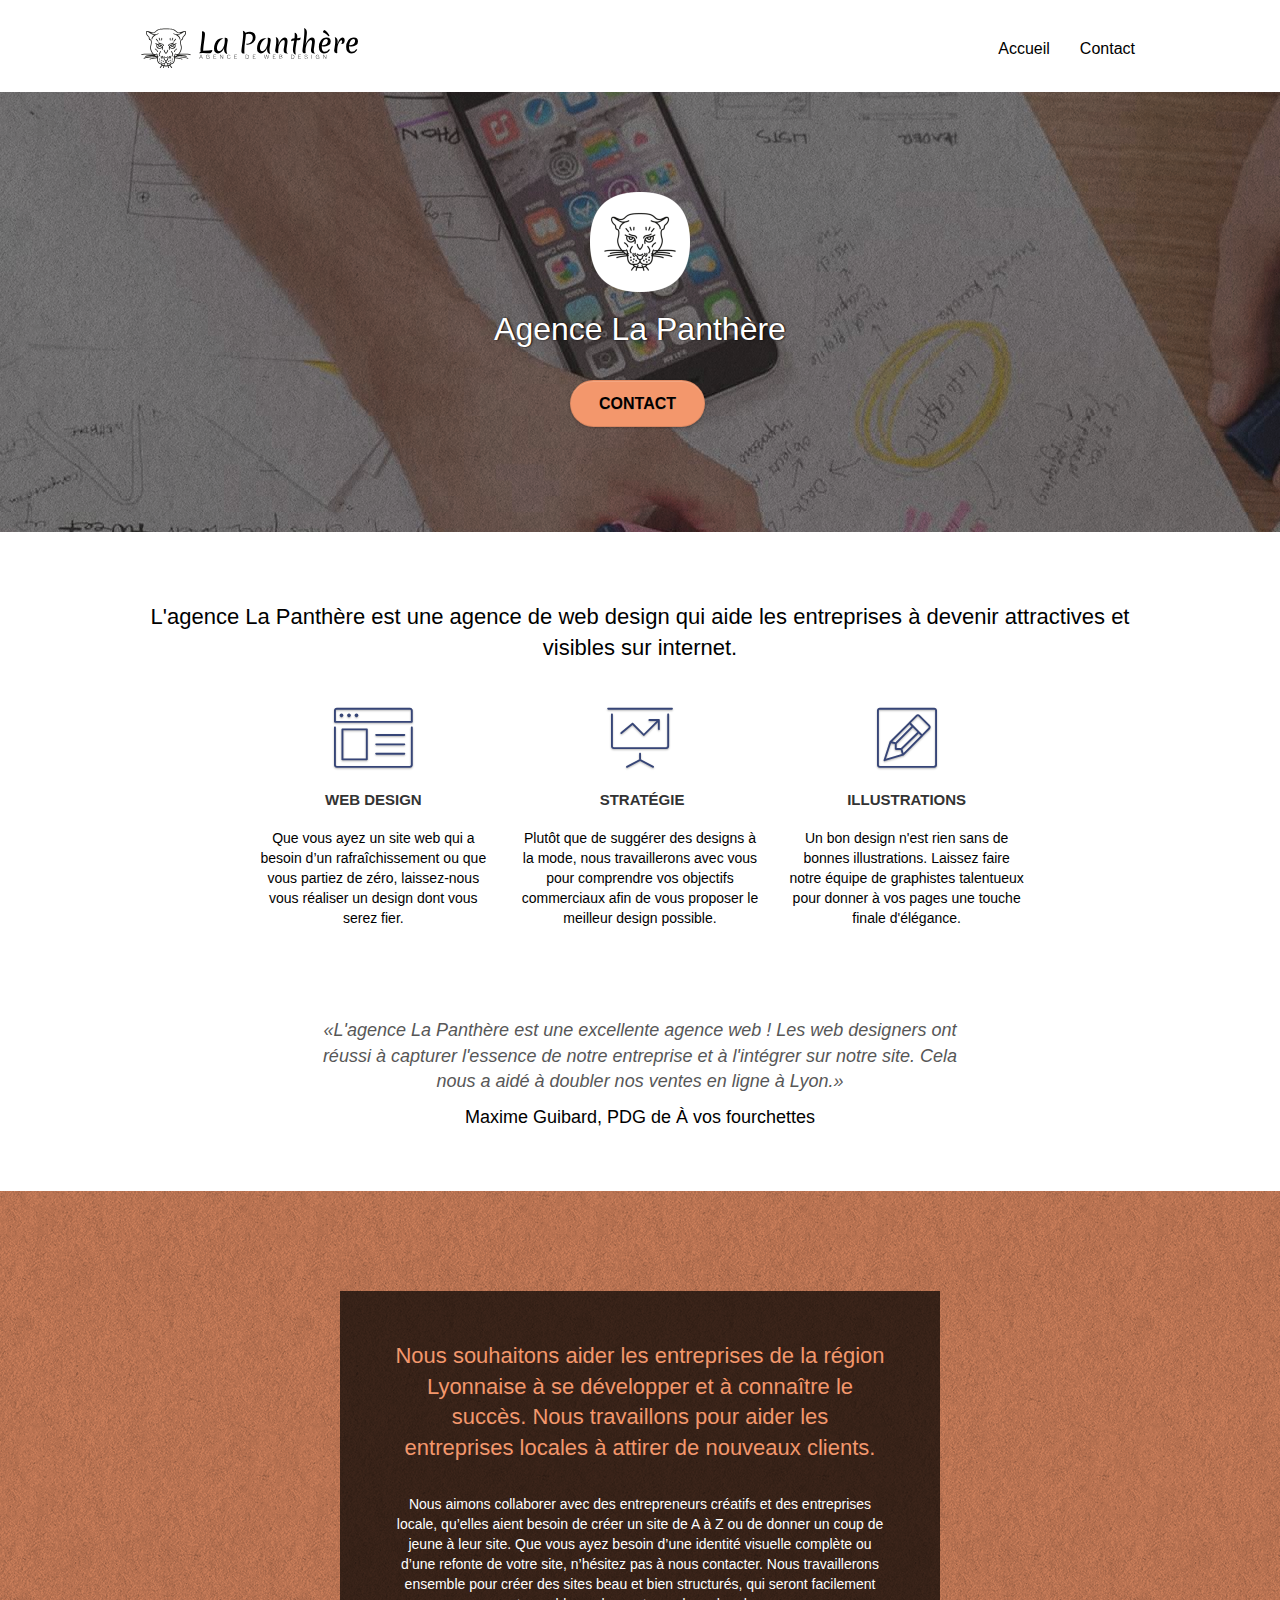
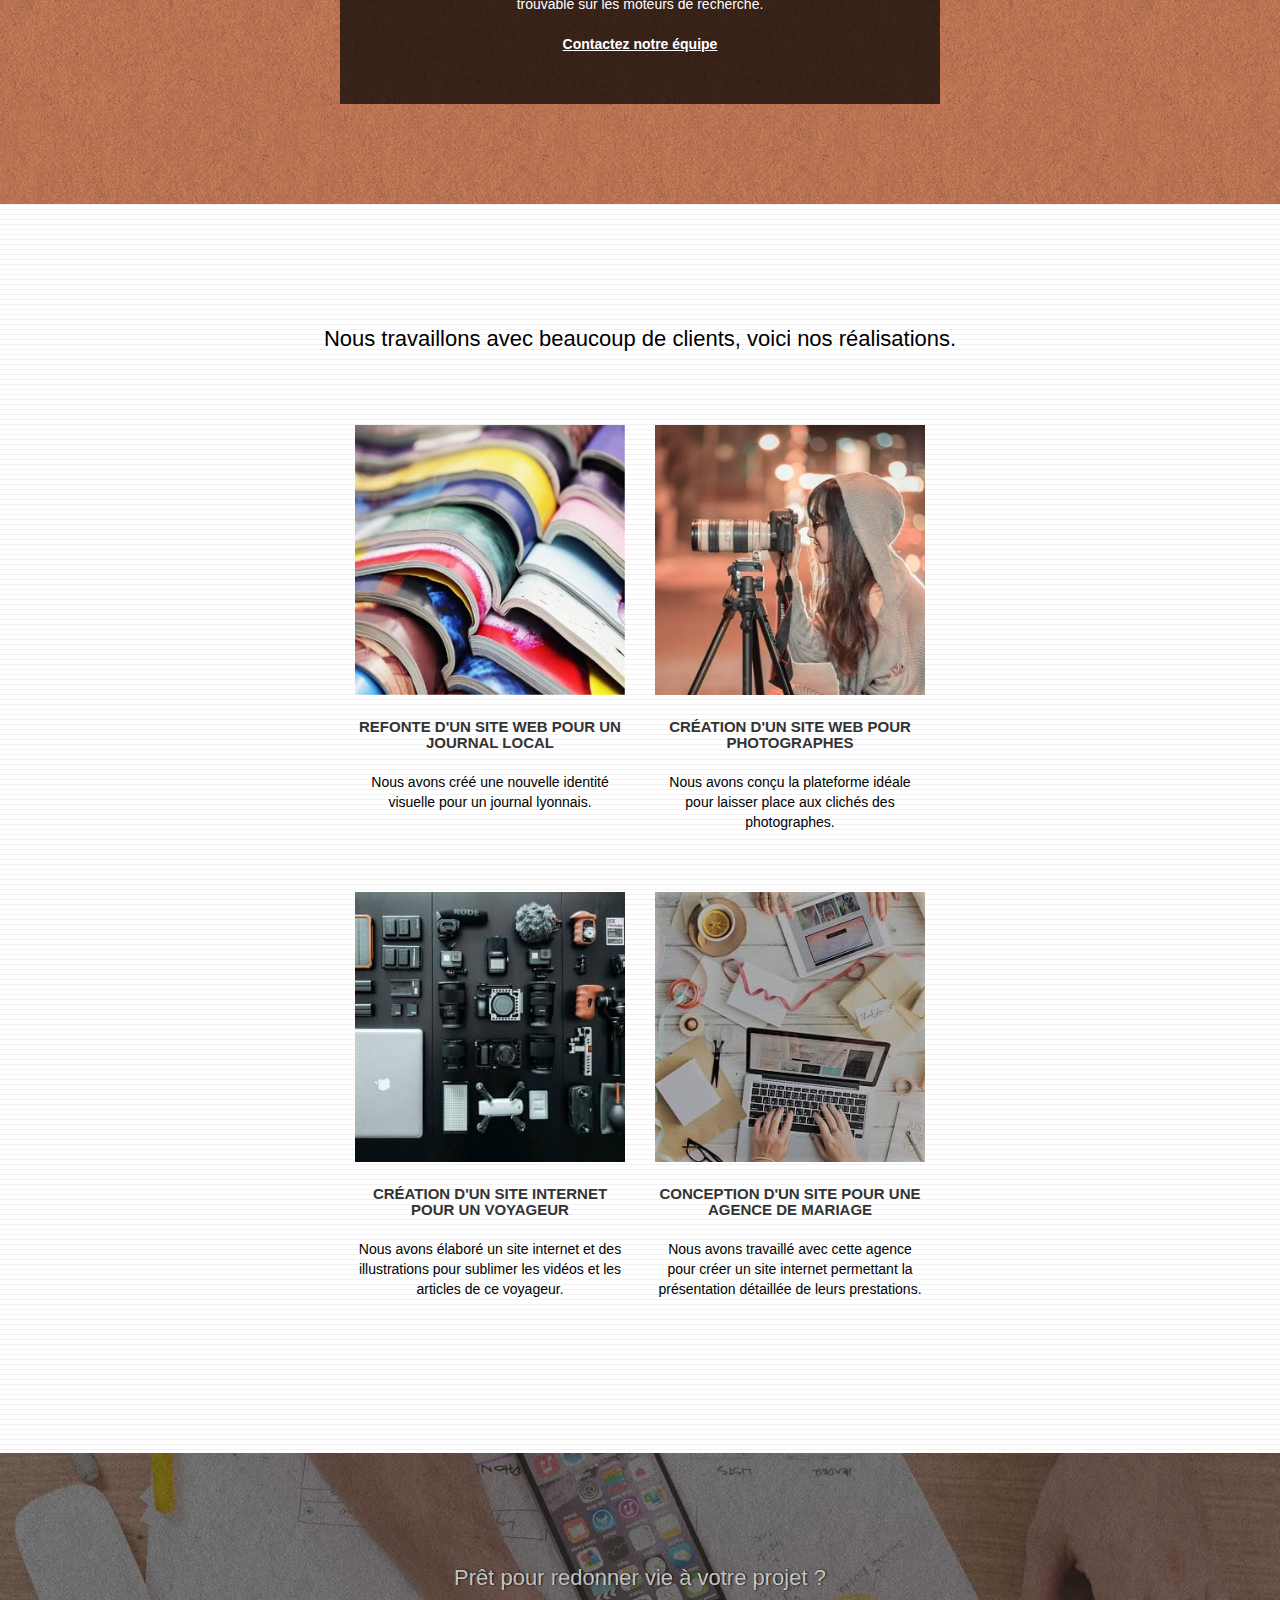
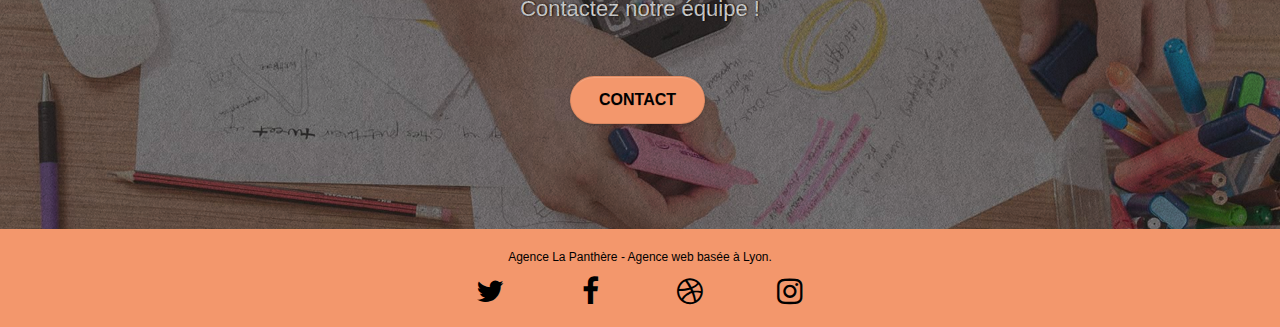
<file: index.html>
<!doctype html>
<html lang="fr">
	<head>
		<meta charset="utf-8">
		<meta name="keywords" content="seo, google, site web, site internet, agence design paris, agence design, agence design,agence design,agence design,agence design,agence design,agence design,agence design,agence design">
		<meta name="description" content="Augmentez l'attractivité de votre entreprise avec La Panthère, l'agence de webdesign basée à Lyon qui aide les entreprises à devenir visibles sur internet et attirer de nouveaux clients.">
		<meta name="viewport" content="width=device-width, initial-scale=1.0, viewport-fit=cover">
		<link rel="shortcut icon" type="image/png" href="favicon.jpg">
		<link rel="stylesheet" type="text/css" href="./css/bootstrap.css">
		<link rel="stylesheet" type="text/css" href="style.css">
		<link rel="stylesheet" type="text/css" href="./css/font-awesome.css">
		<link rel="stylesheet" type="text/css" href="./css/et-line.css">
		<script src="./js/jquery-2.1.0.js"></script>
		<script src="./js/bootstrap.js"></script>
		<script src="./js/blocs.js"></script>
		<script src="./js/jquery.touchSwipe.js" defer></script>
		<script src="./js/gmaps.js"></script>
		<title>La Panthère, meilleure agence de webdesign à Lyon</title>
	</head>
	<body>
		<!-- Principal conteneur -->
		<div class="page-container">
			<!-- header -->
			<header class="bloc bgc-white l-bloc " id="bloc-0">
				<div class="container bloc-sm">
					<nav class="navbar row">
						<div class="navbar-header">
							<a class="navbar-brand" href="index.html"><img src="img/agence-la-panthere-monochrome.svg" alt="Logo La Panthère" height="40"></a>
							<button id="nav-toggle" type="button" class="ui-navbar-toggle navbar-toggle" data-toggle="collapse" data-target=".navbar-1">
								<span class="sr-only">Toggle navigation</span><span class="icon-bar"></span><span class="icon-bar"></span><span class="icon-bar"></span>
							</button>
						</div>
						<div class="collapse navbar-collapse navbar-1 special-dropdown-nav">
							<ul class="site-navigation nav navbar-nav">
								<li>
									<a href="index.html">Accueil</a>
								</li>
								<li>
									<a href="contact.html">Contact</a>
								</li>
							</ul>
						</div>
					</nav>
				</div>
			</header>
			<!-- header END -->
			<main>
				<!-- bloc-1-presentation -->
				<section class="bloc bgc-dark-slate-blue bg-banniere d-bloc bg-t-edge bloc-bg-texture texture-paper b-parallax" id="bloc-1-hero">
					<div class="container bloc-lg">
						<div class="row tight-width-whitespace">
							<div class="col-sm-12">
								<img src="img/logo.png" class="center-block image-resize-mode" width="100" alt="Logo La Panthère">
								<h1 class="text-center hero-bloc-text tc-white text-shadow">
									Agence La Panthère
								</h1>
								<div class="text-center">
									<a href="contact.html" class="btn btn-lg btn-clean btn-rd cta-hero btn-atomic-tangerine" id="cta-hero">Contact</a>
								</div>
							</div>
						</div>
					</div>
				</section>
				<!-- bloc-1-presentation END -->
				<!-- bloc-2-services -->
				<section class="bloc bgc-white l-bloc" id="bloc-2-services">
					<div class="container bloc-md">
						<div class="row">
							<div class="col-sm-12 text-center">
								<h2>L'agence La Panthère est une agence de web design qui aide les entreprises à devenir attractives et visibles sur internet.</h2>
							</div>
						</div>
						<div class="row voffset-lg med-width-whitespace">
							<div class="col-sm-4">
								<div class="text-center">
									<span class="et-icon-browser sm-shadow icon-dark-slate-blue icons icon-lg"></span>
								</div>
								<h3 class="mg-md text-center">
									Web design
								</h3>
								<p class="text-center ">
									Que vous ayez un site web qui a besoin d&rsquo;un rafraîchissement ou que vous partiez de zéro, laissez-nous vous réaliser un design dont vous serez fier.
								</p>
							</div>
							<div class="col-sm-4">
								<div class="text-center">
									<span class="et-icon-presentation sm-shadow icon-dark-slate-blue icons icon-lg"></span>
								</div>
								<h3 class="mg-md text-center">
									&nbsp;Stratégie
								</h3>
								<p class="text-center ">
									Plutôt que de suggérer des designs à la mode, nous travaillerons avec vous pour comprendre vos objectifs commerciaux afin de vous proposer le meilleur design possible.<br>
								</p>
							</div>
							<div class="col-sm-4">
								<div class="text-center">
									<span class="et-icon-edit sm-shadow icon-dark-slate-blue icons icon-lg"></span>
								</div>
								<h3 class="mg-md text-center">
									Illustrations
								</h3>
								<p class="text-center ">
									Un bon design n'est rien sans de bonnes illustrations. Laissez faire notre équipe de graphistes talentueux pour donner à vos pages une touche finale d'élégance.
								</p>
							</div>
						</div>
						<div class="row voffset-lg voffset">
							<div class="col-xs-12 col-md-8 col-md-offset-2 text-center black quote">
								<q>L'agence La Panthère est une excellente agence web ! Les web designers ont réussi à capturer l'essence de notre entreprise et à l'intégrer sur notre site. Cela nous a aidé à doubler nos ventes en ligne à Lyon.</q>
								<p>Maxime Guibard, PDG de À vos fourchettes</p>
							</div>
						</div>
					</div>
				</section>
				<!-- bloc-2-services END -->
				<!-- bloc-3-what-i-do -->
				<section class="bloc tc-white bgc-atomic-tangerine bg-presentation d-bloc bloc-bg-texture texture-paper b-parallax" id="bloc-3-what-i-do">
					<div class="container bloc-lg">
						<div class="row tight-width-whitespace black-background">
							<div class="col-sm-12">
								<h2 class="mg-md text-center tangerine">
									Nous souhaitons aider les entreprises de la région Lyonnaise à se développer et à connaître le succès. Nous travaillons pour aider les entreprises locales à attirer de nouveaux clients.<br>
								</h2>
								<p class="text-center white">
									Nous aimons collaborer avec des entrepreneurs créatifs et des entreprises locale, qu’elles aient besoin de créer un site de A à Z ou de donner un coup de jeune à leur site. Que vous ayez besoin d’une identité visuelle complète ou d’une refonte de votre site, n’hésitez pas à nous contacter. Nous travaillerons ensemble pour créer des sites beau et bien structurés, qui seront facilement trouvable sur les moteurs de recherche. <br><br><a class="ltc-white bold-link" href="contact.html">Contactez notre équipe</a><br>
								</p>
							</div>
						</div>
					</div>
				</section>
				<!-- bloc-3-what-i-do END -->
				<!-- bloc-4-portfolio -->
				<section class="bloc bgc-white bg-lines-h2-bg bg-repeat l-bloc" id="bloc-4-portfolio">
					<div class="container bloc-lg">
						<div class="row">
							<div class="col-sm-12 text-center">
								<h2>Nous travaillons avec beaucoup de clients, voici nos réalisations.</h2>
							</div>
						</div>
						<div class="row tight-width-whitespace portfolio-row">
							<div class="col-sm-6">
								<a href="#" data-lightbox="img/1.jpg" data-gallery-id="gallery-1" data-caption="Refonte d'un site web pour un journal local" data-frame="snapshot-lb"><img src="img/1.jpg" alt="" class="img-responsive portfolio-thumb"></a>
								<h3 class="mg-md text-center">
									Refonte d'un site web pour un journal local
								</h3>
								<p class="text-center">
									Nous avons créé une nouvelle identité visuelle pour un journal lyonnais.
								</p>
							</div>
							<div class="col-sm-6">
								<a href="#" data-lightbox="img/2.jpg" data-gallery-id="gallery-1" data-caption="Création d'un site web pour photographes" data-frame="snapshot-lb"><img src="img/2.jpg" class="img-responsive portfolio-thumb" alt=""></a>
								<h3 class="mg-md text-center">
									Création d'un site web pour photographes
								</h3>
								<p class="text-center">
									Nous avons conçu la plateforme idéale pour laisser place aux clichés des photographes.
								</p>
							</div>
						</div>
						<div class="row tight-width-whitespace portfolio-row">
							<div class="col-sm-6">
								<a href="#" data-lightbox="img/3.jpg" data-gallery-id="gallery-1" data-caption="Création d'un site internet pour un voyageur" data-frame="snapshot-lb"><img src="img/3.jpg" class="img-responsive portfolio-thumb" alt=""></a>
								<h3 class="mg-md text-center">
									Création d'un site internet pour un voyageur
								</h3>
								<p class="text-center">
									Nous avons élaboré un site internet et des illustrations pour sublimer les vidéos et les articles de ce voyageur.
								</p>
							</div>
							<div class="col-sm-6">
								<a href="#" data-lightbox="img/4.jpg" data-gallery-id="gallery-1" data-caption="Conception d'un site pour une agence de mariage" data-frame="snapshot-lb"><img src="img/4.jpg" class="img-responsive portfolio-thumb" alt=""></a>
								<h3 class="mg-md text-center">
									Conception d'un site pour une agence de mariage
								</h3>
								<p class="text-center">
									Nous avons travaillé avec cette agence pour créer un site internet permettant la présentation détaillée de leurs prestations.
								</p>
							</div>
						</div>
					</div>
				</section>
				<!-- bloc-4-portfolio END -->
				<!-- bloc-5-cta -->
				<section class="bloc bgc-dark-slate-blue bg-banniere d-bloc bloc-bg-texture texture-paper" id="bloc-5-cta">
					<div class="container bloc-lg">
						<div class="row">
							<h2 class="mg-md text-center tc-white text-shadow">
								Prêt pour redonner vie à votre projet ?<br>Contactez notre équipe !
							</h2>
							<div class="col-sm-12 text-center">
								<a href="contact.html" class="btn btn-atomic-tangerine btn-clean btn-rd btn-lg cta-hero">Contact</a>
							</div>
						</div>
					</div>
				</section>
				<!-- bloc-5-cta END -->
			</main>
			<!-- Footer - bloc-8 -->
			<footer class="bloc bgc-atomic-tangerine d-bloc" id="bloc-8">
				<div class="container bloc-sm">
					<div class="row">
						<div class="col-sm-12">
							<p class="text-center black text-small">
								Agence La Panthère - Agence web basée à Lyon.<br>
							</p>
							<ul class="row row-no-gutters social">
								<li class="col-sm-3">
									<div class="text-center">
										<a aria-label="Logo Twitter" class="social" href="index.html"><span class="fa fa-twitter icon-md black"></span></a>
									</div>
								</li>
								<li class="col-sm-3">
									<div class="text-center">
										<a aria-label="Logo Facebook" class="social" href="index.html"><span class="fa fa-facebook icon-md black"></span></a>
									</div>
								</li>
								<li class="col-sm-3">
									<div class="text-center">
										<a aria-label="Logo Dribbble" class="social" href="index.html"><span class="fa fa-dribbble icon-md black"></span></a>
									</div>
								</li>
								<li class="col-sm-3">
									<div class="text-center">
										<a aria-label="Logo Instagram" class="social" href="index.html"><span class="fa fa-instagram icon-md black"></span></a>
									</div>
								</li>
							</ul>
						</div>
					</div>
				</div>
				<!-- ScrollToTop Button -->
				<button aria-label="Défiler vers le haut" class="bloc-button btn btn-d scrollToTop focus-black" onclick="scrollToTarget('1')"><span class="fa fa-chevron-up"></span></button>
				<!-- ScrollToTop Button END-->
			</footer>
			<!-- Footer - bloc-8 END -->
		</div>
		<!-- Principal conteneur END -->
	</body>
</html>
</file>
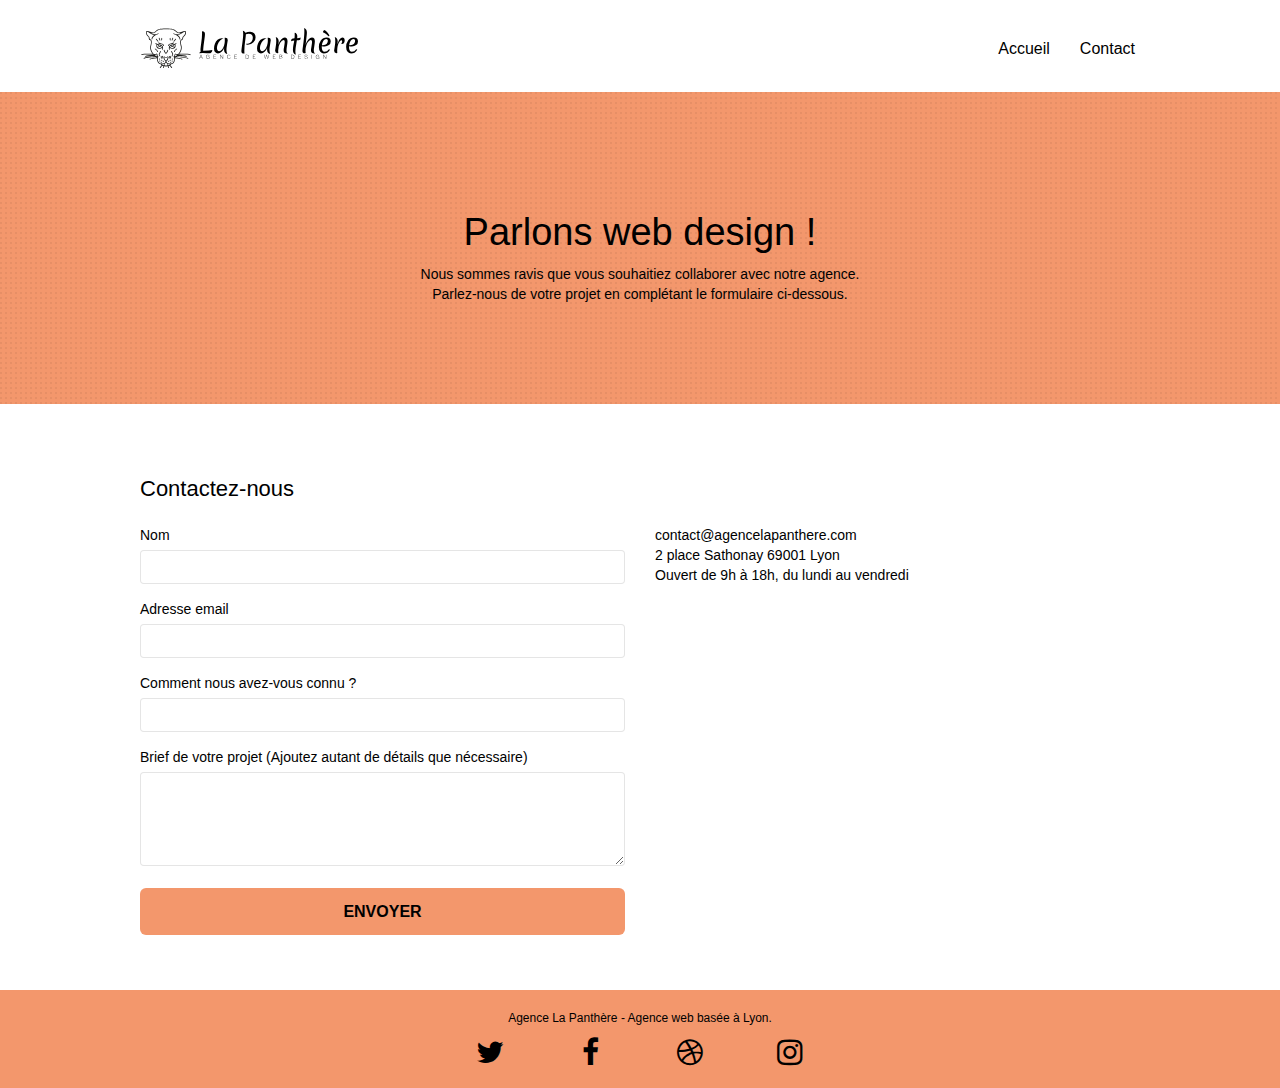
<file: contact.html>
<!doctype html>
<html lang="fr">
	<head>
		<meta charset="utf-8">
		<meta name="keywords" content="">
		<meta name="description" content="Prenez contact dès aujourd'hui avec La Panthère, agence de webdesign basée à Lyon, afin d'augmenter l'attractivité et la visibilité de votre entreprise sur Internet.">
		<meta name="viewport" content="width=device-width, initial-scale=1.0, viewport-fit=cover">
		<link rel="shortcut icon" type="image/png" href="favicon.jpg">
		<link rel="stylesheet" type="text/css" href="./css/bootstrap.css">
		<link rel="stylesheet" type="text/css" href="style.css">
		<link rel="stylesheet" type="text/css" href="./css/font-awesome.css">
		<link rel="stylesheet" type="text/css" href="./css/et-line.css">
		<script src="./js/jquery-2.1.0.js"></script>
		<script src="./js/bootstrap.js"></script>
		<script src="./js/blocs.js"></script>
		<script src="./js/jqBootstrapValidation.js"></script>
		<script src="./js/formHandler.js"></script>
		<title>Contact | La Panthère, agence de webdesign à Lyon</title>  
	</head>
	<body>
		<!-- Principal conteneur -->
		<div class="page-container">
			<!-- header -->
			<header class="bloc bgc-white l-bloc " id="bloc-0">
				<div class="container bloc-sm">
					<nav class="navbar row">
						<div class="navbar-header">
							<a class="navbar-brand" href="index.html"><img src="img/agence-la-panthere-monochrome.svg" alt="Logo La Panthère" height="40"></a>
							<button id="nav-toggle" type="button" class="ui-navbar-toggle navbar-toggle" data-toggle="collapse" data-target=".navbar-1">
								<span class="sr-only">Toggle navigation</span><span class="icon-bar"></span><span class="icon-bar"></span><span class="icon-bar"></span>
							</button>
						</div>
						<div class="collapse navbar-collapse navbar-1 special-dropdown-nav">
							<ul class="site-navigation nav navbar-nav">
								<li>
									<a href="index.html">Accueil</a>
								</li>
								<li>
									<a href="contact.html">Contact</a>
								</li>
							</ul>
						</div>
					</nav>
				</div>
			</header>
			<!-- header END -->
			<main>
				<!-- bloc-6 -->
				<section class="bloc bg-dots-bg bg-repeat bgc-atomic-tangerine d-bloc bloc-bg-texture" id="bloc-6">
					<div class="container bloc-lg">
						<div class="row">
							<div class="col-sm-12">
								<h1 class="text-center hero-bloc-text black">
									Parlons web design !
								</h1>
								<p class="text-center mg-lg black tight-width-whitespace">
									Nous sommes ravis que vous souhaitiez collaborer avec notre agence.<br>
									Parlez-nous de votre projet en complétant le formulaire ci-dessous.
								</p>
							</div>
						</div>
					</div>
				</section>
				<!-- bloc-6 END -->
				<!-- bloc-7 -->
				<section class="bloc bgc-white l-bloc" id="bloc-7">
					<div class="container bloc-md">
						<h2>Contactez-nous</h2>
						<div class="row">
							<div class="col-sm-6">
								<form aria-label="contact" id="form_1" novalidate data-success-msg="Your message has been sent." data-fail-msg="Sorry it seems that our mail server is not responding, Sorry for the inconvenience!">
									<div class="form-group">
										<label for="name">
											Nom
										</label>
										<input id="name" class="form-control" required>
									</div>
									<div class="form-group">
										<label for="email">
											Adresse email
										</label>
										<input id="email" class="form-control" type="email" required>
									</div>
									<div class="form-group">
										<label for="input_504">
											Comment nous avez-vous connu ?
										</label>
										<input class="form-control" required id="input_504">
									</div>
									<div class="form-group">
										<label for="message">
											Brief de votre projet (Ajoutez autant de détails que nécessaire)<br>
										</label><textarea id="message" class="form-control" rows="4" cols="50" required></textarea>
									</div> 
									<button class="bloc-button btn btn-lg btn-block cta-hero btn-atomic-tangerine focus-black" type="submit">
										Envoyer
									</button>
								</form>
							</div>
							<div class="col-sm-6">
								<p>
									contact@agencelapanthere.com<br>2 place Sathonay 69001 Lyon<br>Ouvert de 9h à 18h, du lundi au vendredi<br>
								</p>
							</div>
						</div>
					</div>
				</section>
				<!-- bloc-7 END -->
			</main>
			<!-- Footer - bloc-8 -->
			<footer class="bloc bgc-atomic-tangerine d-bloc" id="bloc-8">
				<div class="container bloc-sm">
					<div class="row">
						<div class="col-sm-12">
							<p class="text-center black text-small">
								Agence La Panthère - Agence web basée à Lyon.<br>
							</p>
							<ul class="row row-no-gutters social">
								<li class="col-sm-3">
									<div class="text-center">
										<a aria-label="Logo Twitter" class="social" href="index.html"><span class="fa fa-twitter icon-md black"></span></a>
									</div>
								</li>
								<li class="col-sm-3">
									<div class="text-center">
										<a aria-label="Logo Facebook" class="social" href="index.html"><span class="fa fa-facebook icon-md black"></span></a>
									</div>
								</li>
								<li class="col-sm-3">
									<div class="text-center">
										<a aria-label="Logo Dribbble" class="social" href="index.html"><span class="fa fa-dribbble icon-md black"></span></a>
									</div>
								</li>
								<li class="col-sm-3">
									<div class="text-center">
										<a aria-label="Logo Instagram" class="social" href="index.html"><span class="fa fa-instagram icon-md black"></span></a>
									</div>
								</li>
							</ul>
						</div>
					</div>
				</div>
				<!-- ScrollToTop Button -->
				<button aria-label="Défiler vers le haut" class="bloc-button btn btn-d scrollToTop focus-black" onclick="scrollToTarget('1')"><span class="fa fa-chevron-up"></span></button>
				<!-- ScrollToTop Button END-->
			</footer>
			<!-- Footer - bloc-8 END -->
		</div>
		<!-- Principal conteneur END -->
	</body>
</html>
</file>
<file: style.css>
body {
    margin: 0;
    padding: 0;
    background: #FFF;
    overflow-x: hidden;
    -webkit-font-smoothing: antialiased;
    -moz-osx-font-smoothing: grayscale;
}

a,
button {
    transition: all .3s ease-in-out;
    outline: none!important;
}

a:hover {
    text-decoration: none;
    cursor: pointer;
}

#page-loading-blocs-notifaction {
    position: fixed;
    top: 0;
    bottom: 0;
    width: 100%;
    z-index: 100000;
    background: #FFFFFF url("img/pageload-spinner.gif") no-repeat center center;
}

.bloc {
    width: 100%;
    clear: both;
    background: 50% 50% no-repeat;
    padding: 0 50px;
    -webkit-background-size: cover;
    -moz-background-size: cover;
    -o-background-size: cover;
    background-size: cover;
    position: relative;
}

.bloc .container {
    padding-left: 0;
    padding-right: 0;
}

.bloc-lg {
    padding: 100px 50px;
}

.bloc-md {
    padding: 50px;
}

.bloc-sm {
    padding: 20px 50px;
}

.bg-center,
.bg-l-edge,
.bg-r-edge,
.bg-t-edge,
.bg-b-edge,
.bg-tl-edge,
.bg-bl-edge,
.bg-tr-edge,
.bg-br-edge,
.bg-repeat {
    -webkit-background-size: auto!important;
    -moz-background-size: auto!important;
    -o-background-size: auto!important;
    background-size: auto!important;
}

.bg-repeat {
    background: repeat;
}

.bg-t-edge {
    background: top no-repeat;
}

.bloc-bg-texture::before {
    content: "";
    background-size: 2px 2px;
    position: absolute;
    top: 0;
    bottom: 0;
    left: 0;
    right: 0;
}

.texture-paper::before {
    background: url("img/texture-paper.png");
    background-size: 280px 280px;
}

.b-parallax {
    background-attachment: fixed;
}

.d-bloc {
    color: rgba(255, 255, 255, .7);
}

.d-bloc button:hover {
    color: rgba(255, 255, 255, .9);
}

.d-bloc .icon-round,
.d-bloc .icon-square,
.d-bloc .icon-rounded,
.d-bloc .icon-semi-rounded-a,
.d-bloc .icon-semi-rounded-b {
    border-color: rgba(255, 255, 255, .9);
}

.d-bloc .divider-h span {
    border-color: rgba(255, 255, 255, .2);
}

.d-bloc .a-btn,
.d-bloc .navbar a,
.d-bloc .navbar-brand,
.d-bloc a .icon-sm,
.d-bloc a .icon-md,
.d-bloc a .icon-lg,
.d-bloc a .icon-xl,
.d-bloc h1 a,
.d-bloc h2 a,
.d-bloc h3 a,
.d-bloc h4 a,
.d-bloc h5 a,
.d-bloc h6 a,
.d-bloc p a {
    color: rgba(255, 255, 255, .6);
}

.d-bloc .a-btn:hover,
.d-bloc .navbar a:hover,
.d-bloc .navbar-brand:hover,
.d-bloc a:hover .icon-sm,
.d-bloc a:hover .icon-md,
.d-bloc a:hover .icon-lg,
.d-bloc a:hover .icon-xl,
.d-bloc h1 a:hover,
.d-bloc h2 a:hover,
.d-bloc h3 a:hover,
.d-bloc h4 a:hover,
.d-bloc h5 a:hover,
.d-bloc h6 a:hover,
.d-bloc p a:hover {
    color: rgba(255, 255, 255, 1);
}

.d-bloc a:hover .icon-md {
    animation: .4s forwards icon-anim
}

@keyframes icon-anim {
    0% {
        transform: rotate(-360deg)
    }

    100% {
        transform: rotate(0)
    }
}

.d-bloc .navbar-toggle .icon-bar {
    background: rgba(255, 255, 255, 1);
}

.d-bloc .btn-wire,
.d-bloc .btn-wire:hover {
    color: rgba(255, 255, 255, 1);
    border-color: rgba(255, 255, 255, 1);
}

.d-bloc .panel {
    color: rgba(0, 0, 0, .5);
}

.d-bloc .panel button:hover {
    color: rgba(0, 0, 0, .7);
}

.d-bloc .panel icon {
    border-color: rgba(0, 0, 0, .7);
}

.d-bloc .panel .divider-h span {
    border-color: rgba(0, 0, 0, .1);
}

.d-bloc .panel .a-btn {
    color: rgba(0, 0, 0, .6);
}

.d-bloc .panel .a-btn:hover {
    color: rgba(0, 0, 0, 1);
}

.d-bloc .panel .btn-wire,
.d-bloc .panel .btn-wire:hover {
    color: rgba(0, 0, 0, .7);
    border-color: rgba(0, 0, 0, .3);
}

.d-bloc .panel,
.l-bloc {
    color: rgba(0, 0, 0, .5);
}

.d-bloc .panel button:hover,
.l-bloc button:hover {
    color: rgba(0, 0, 0, .7);
}

.l-bloc .icon-round,
.l-bloc .icon-square,
.l-bloc .icon-rounded,
.l-bloc .icon-semi-rounded-a,
.l-bloc .icon-semi-rounded-b {
    border-color: rgba(0, 0, 0, .7);
}

.d-bloc .panel .divider-h span,
.l-bloc .divider-h span {
    border-color: rgba(0, 0, 0, .1);
}

.d-bloc .panel .a-btn,
.l-bloc .a-btn,
.l-bloc .navbar a,
.l-bloc .navbar-brand,
.l-bloc a .icon-sm,
.l-bloc a .icon-md,
.l-bloc a .icon-lg,
.l-bloc a .icon-xl,
.l-bloc h1 a,
.l-bloc h2 a,
.l-bloc h3 a,
.l-bloc h4 a,
.l-bloc h5 a,
.l-bloc h6 a,
.l-bloc p a {
    color: rgba(0, 0, 0, .6);
}

.d-bloc .panel .a-btn:hover,
.l-bloc .a-btn:hover,
.l-bloc .navbar a:hover,
.l-bloc .navbar-brand:hover,
.l-bloc a:hover .icon-sm,
.l-bloc a:hover .icon-md,
.l-bloc a:hover .icon-lg,
.l-bloc a:hover .icon-xl,
.l-bloc h1 a:hover,
.l-bloc h2 a:hover,
.l-bloc h3 a:hover,
.l-bloc h4 a:hover,
.l-bloc h5 a:hover,
.l-bloc h6 a:hover,
.l-bloc p a:hover {
    color: rgba(0, 0, 0, 1);
}

.l-bloc .navbar-toggle .icon-bar {
    color: rgba(0, 0, 0, .6);
}

.d-bloc .panel .btn-wire,
.d-bloc .panel .btn-wire:hover,
.l-bloc .btn-wire,
.l-bloc .btn-wire:hover {
    color: rgba(0, 0, 0, .7);
    border-color: rgba(0, 0, 0, .3);
}

.voffset {
    margin-top: 30px;
}

.voffset-lg {
    margin-top: 80px;
}

.row-no-gutters {
    margin-right: 0;
    margin-left: 0;
}

.row.row-no-gutters > [class^="col-"],
.row.row-no-gutters > [class*=" col-"] {
    padding-right: 0;
    padding-left: 0;
}

#bloc-1-hero h1 {
    font-size: 32px;
}

.navbar {
    margin-bottom: 0;
    z-index: 1;
}

.navbar-brand {
    height: auto;
    padding: 3px 15px;
    font-size: 25px;
    font-weight: normal;
    font-weight: 600;
    line-height: 44px;
}

.navbar-brand img {
    max-height: 200px;
    margin: 0 5px 0 0;
    display: inline;
}

.navbar-brand img[src$=svg] {
    min-width: 100px;
}

.nav-center .navbar-brand img {
    margin: 0;
}

.navbar .nav {
    padding-top: 2px;
    margin-right: -16px;
    float: right;
    z-index: 1;
}

.nav > li {
    float: left;
    margin-top: 4px;
    font-size: 16px;
}

.navbar-nav .open .dropdown-menu > li > a {
    text-align: inherit;
}

.nav > li a:hover,
.nav > li a:focus {
    background: transparent;
}

.navbar-toggle {
    margin: 10px 10px 0 0;
    border: 0px;
}

.navbar-toggle:hover {
    background: transparent!important;
}

.navbar-toggle .icon-bar {
    background-color: rgba(0, 0, 0, .5);
    width: 26px;
}

.nav-invert .navbar .nav {
    float: left;
}

.nav-invert .navbar-header,
.nav-invert .navbar-brand {
    float: right;
    position: relative;
    z-index: 2;
}

@media (min-width: 768px) {
    .site-navigation {
        position: absolute;
        top: 50%;
        right: 20px;
        transform: translate(0, -50%);
        -webkit-transform: translateY(-50%);
    }
    .nav > li .dropdown-menu a,
    .nav > li .dropdown-menu a:hover {
        color: #484848;
    }
    .nav-invert .site-navigation {
        left: 0;
        right: 0;
    }
    .nav-center {
        text-align: center;
    }
    .nav-center .navbar-header {
        width: 100%;
    }
    .nav-center .navbar-header,
    .nav-center .navbar-brand,
    .nav-center .nav > li {
        float: none;
        display: inline-block;
    }
    .nav-center .site-navigation {
        position: relative;
        width: 100%;
        right: 0;
        margin-right: 0px;
        margin-top: 20px;
    }
    .nav-center.mini-nav .navbar-toggle {
        float: none;
        margin: 10px auto 0;
    }
}

.nav > li > .dropdown a {
    background: none!important;
    display: block;
    padding: 14px 15px;
}

nav .caret {
    margin: 0 5px;
}

.dropdown-menu .dropdown-menu {
    top: -8px;
    left: 100%;
}

.dropdown-menu .dropmenu-flow-right {
    top: 100%;
    left: 0;
    margin-left: -1px;
    border-top-left-radius: 0;
    border-top-right-radius: 0;
}

.dropdown-menu .dropdown span {
    border: 4px solid black;
    border-top-color: transparent;
    border-right-color: transparent;
    border-bottom-color: transparent;
    margin: 6px -5px 0 0!important;
    float: right;
}

.mg-md {
    margin-top: 10px;
    margin-bottom: 20px;
}

.mg-lg {
    margin-top: 10px;
    margin-bottom: 40px;
}

.btn {
    margin: 0 5px 5px 0;
}

.btn.pull-right {
    margin: 0 0 5px 5px;
}

.btn-d,
.btn-d:hover,
.btn-d:focus {
    color: #FFF;
    background: rgba(0, 0, 0, .3);
}

button {
    outline: none!important;
}

.btn-rd {
    border-radius: 40px;
}

.btn-clean {
    border: 1px solid rgba(0, 0, 0, .08);
    border-bottom-color: rgba(0, 0, 0, .1);
    text-shadow: 0 1px 0 rgba(0, 0, 1, .1);
    box-shadow: 0 1px 3px rgba(0, 0, 1, .25), inset 0 1px 0 0 rgba(255, 255, 255, .15);
}

.icon-md {
    font-size: 30px!important;
}

.icon-lg {
    font-size: 60px!important;
}

.sm-shadow {
    text-shadow: 0 1px 2px rgba(0, 0, 0, .3);
}

.text-small {
    font-size: 12px;
}

.quote q {
    font-size: 18px;
    font-style: italic;
    color: #575757
}

.quote p {
    padding-top: 10px;
    font-size: 18px;
}

.panel-sq,
.panel-sq .panel-heading,
.panel-sq .panel-footer {
    border-radius: 0;
}

.panel-rd {
    border-radius: 30px;
}

.panel-rd .panel-heading {
    border-radius: 29px 29px 0 0;
}

.panel-rd .panel-footer {
    border-radius: 0 0 29px 29px;
}

.form-control {
    border-color: rgba(0, 0, 0, .1);
    box-shadow: none;
}

.scrollToTop {
    width: 40px;
    height: 40px;
    position: fixed;
    bottom: 20px;
    right: 20px;
    opacity: 0;
    z-index: 500;
    transition: all .3s ease-in-out;
}

.scrollToTop span {
    margin-top: 6px;
}

.showScrollTop {
    font-size: 14px;
    opacity: 1;
}

a[data-lightbox] {
    position: relative;
    display: block;
    text-align: center;
}

a[data-lightbox]:hover::before {
    content: "+";
    font-family: "HelveticaNeue-Light", "Helvetica Neue Light", "Helvetica Neue", Helvetica, Arial;
    font-size: 32px;
    width: 50px;
    height: 50px;
    margin-left: -25px;
    border-radius: 50%;
    background: rgba(0, 0, 0, .6);
    color: #FFF;
    font-weight: 100;
    z-index: 1;
    position: absolute;
    top: 50%;
    transform: translateY(-50%);
    -webkit-transform: translateY(-50%);
}

a[data-lightbox]:hover img {
    opacity: 0.6;
    -webkit-animation-fill-mode: none;
    animation-fill-mode: none;
}

#lightbox-modal {
    display: flex;
    align-items: center;
}

#lightbox-modal .modal-dialog {
    width: 90%;
    max-width: 900px;
    margin: 0 auto 0;
}

#lightbox-modal .modal-dialog img {
    max-height: 90vh;
    margin: 0 auto;
}

.lightbox-caption {
    padding: 20px;
    color: #FFF;
    background: rgba(0, 0, 0, .5);
    position: absolute;
    left: 15px;
    right: 15px;
    bottom: 5px;
}

.close-lightbox {
    color: #FFF;
    font-size: 30px;
    position: absolute;
    top: 20px;
    right: 20px;
    z-index: 20;
    background: rgba(0, 0, 0, .5);
    border: none;
    line-height: 30px;
    padding: 0 9px 5px;
    opacity: 0.3;
}

.close-lightbox:hover,
.next-lightbox:hover,
.prev-lightbox:hover {
    opacity: 1.0;
    color: #FFF;
}

.next-lightbox,
.prev-lightbox {
    font-size: 20px;
    color: rgba(255, 255, 255, .9);
    background: rgba(0, 0, 0, .5);
    transition: all .2s ease-in-out;
    position: absolute;
    top: 45%;
    z-index: 1;
    opacity: 0.4;
}

.next-lightbox {
    padding: 6px 8px 1px 13px;
    right: 25px;
}

.prev-lightbox {
    padding: 6px 13px 1px 10px;
    left: 25px;
}

.snapshot-lb .modal-body {
    padding-bottom: 45px;
}

.snapshot-lb .lightbox-caption {
    padding: 0;
    color: rgba(0, 0, 0, .5);
    background: none;
}

h1,
h2,
h3,
h4,
h5,
h6,
p,
label,
.btn,
a {
    font-family: "helvetica";
    font-weight: 400;
    color: #000000!important;
}

.container {
    max-width: 1000px;
}

.hero-bloc-text {
    font-size: 38px;
}

.hero-bloc-text-sub {
    font-size: 36px;
}

.statement-bloc-text {
    line-height: 26px;
    font-style: italic;
    font-size: 20px;
    text-align: center;
    font-weight: lighter;
    max-width: 520px;
    margin: auto auto auto auto;
}

p {
    font-size: 14px;
}

.tight-width-whitespace {
    max-width: 600px;
    margin: auto auto auto auto;
}

.h1 {
    font-size: 20px;
    font-family: "Open Sans";
}

.cta-hero {
    margin-top: 22px;
    color: #FFFFFF!important;
    text-transform: uppercase;
    padding: 12px 28px 12px 28px;
    font-size: 16px;
    font-weight: 700;
}

.social {
    max-width: 400px;
    margin: auto auto auto auto;
}

h2 {
    font-size: 22px;
    line-height: 1.4em;
    padding-bottom: 10px;
}

h3 {
    font-size: 15px;
    text-transform: uppercase;
    font-weight: 700;
    color: #333333!important;
}

.med-width-whitespace {
    max-width: 800px;
    margin: auto auto auto auto;
    box-shadow: 0px 0px 0px #000000;
}

h1 {
    color: #333333!important;
}

h4 {
    color: #333333!important;
}

.icons {
    margin-bottom: 14px;
    margin-top: 24px;
}

.white {
    color: #FFFFFF!important;
}

.portfolio-thumb {
    margin-bottom: 24px;
}

.portfolio-row {
    margin-bottom: 44px;
    margin-top: 50px;
}

.avatar {
    box-shadow: 0px 4px 9px rgba(0, 0, 0, 0.3);
}

.black-background {
    background-color: rgba(0, 0, 0, 0.7);
    padding: 40px 40px 40px 40px;
}

.bold-link {
    font-weight: 900;
    text-decoration: underline!important;
}

.bgc-white {
    background-color: #FFFFFF;
}

.bgc-dark-slate-blue {
    background-color: #364577;
}

.bgc-atomic-tangerine {
    background-color: #F3976C;
}

.tc-white {
    color: #FFFFFF!important;
}

.tangerine {
    color: #F3976C!important;
}

.btn-atomic-tangerine {
    background: #F3976C;
    color: #000000!important;
}

.btn-atomic-tangerine:hover {
    background: #c27956!important;
    color: #FFFFFF!important;
}

.ltc-white {
    color: #FFFFFF!important;
    padding: 10px;
}

.ltc-white:hover {
    color: #cccccc!important;
}

.ltc-atomic-tangerine {
    color: #F3976C!important;
}

.ltc-atomic-tangerine:hover {
    color: #c27956!important;
}

.icon-dark-slate-blue {
    color: #364577!important;
    border-color: #364577!important;
}

.bg-dots-bg {
    background-image: url("img/dots-bg.png");
}

.bg-lines-h2-bg {
    background-image: url("img/lines-h2-bg.png");
}

.bg-banniere {
    background-image: url("img/agence-la-panthere.jpg");
}

.bg-presentation {
    background-image: url("img/image-de-presentation.jpg");
}

.text-shadow {
    text-shadow: #000 1px 0 2px
}

.black {
    color: #000000!important;
}

ul {
    list-style-type: none;
    padding: 0; 
}

:focus {
    border:#F3976C solid 2px!important;
    box-shadow: #FFF 0 0 20px;
}

.focus-black:focus {
    border:#000 solid 2px!important;
}

.social:focus {
    text-shadow: #000 0 0 20px;
    border-bottom:#000 solid 2px!important;
    box-shadow:none!important;
}

@media (max-width: 1024px) {
    .bloc {
        padding-left: 20px;
        padding-right: 20px;
    }
    .bloc.full-width-bloc,
    .bloc-tile-2.full-width-bloc .container,
    .bloc-tile-3.full-width-bloc .container,
    .bloc-tile-4.full-width-bloc .container {
        padding-left: 0;
        padding-right: 0;
    }
}

@media (max-width: 992px) and (min-width: 768px) {
    .navbar .nav {
        max-width: 80%
    }
    .nav-center.navbar .nav {
        max-width: 100%
    }
}

@media only screen and (min-width: 768px) and (max-width: 1024px) and (orientation: landscape) {
    .b-parallax {
        background-attachment: scroll;
    }
}

@media only screen and (min-width: 1024px) and (max-width: 1366px) and (-webkit-min-device-pixel-ratio: 1.5) {
    .b-parallax {
        background-attachment: scroll;
    }
}

@media (max-width: 991px) {
    .container {
        width: 100%;
    }
    .b-parallax {
        background-attachment: scroll;
    }
    .page-container,
    #hero-bloc {
        overflow-x: hidden;
        position: relative;
    }
    
    .bloc-group,
    .bloc-group .bloc {
        display: block;
        width: 100%;
    }
    .bloc-fill-screen .fill-bloc-top-edge,
    .bloc-fill-screen .fill-bloc-bottom-edge {
        padding: 0 20px;
    }
}

@media (max-width: 767px) {
    .page-container {
        overflow-x: hidden;
        position: relative;
    }
    h1,
    h2,
    h3,
    h4,
    h5,
    h6,
    p,
    #disqus_thread {
        padding-left: 10px!important;
        padding-right: 10px!important;
    }
    .b-parallax {
        background-attachment: scroll;
    }
    .navbar .nav {
        padding-top: 0;
        border-top: 1px solid rgba(0, 0, 0, .2);
        float: none!important;
    }
    .navbar.row {
        margin-left: 0;
        margin-right: 0;
    }
    .site-navigation {
        position: inherit;
        transform: none;
        -webkit-transform: none;
        -ms-transform: none;
    }
    .nav > li {
        margin-top: 0;
        border-bottom: 1px solid rgba(0, 0, 0, .1);
        background: rgba(0, 0, 0, .05);
        text-align: left;
        padding-left: 15px;
        width: 100%;
    }
    .nav > li:hover {
        background: rgba(0, 0, 0, .08);
    }
    .dropdown .dropdown a .caret {
        float: none;
        margin: 5px 0 0 10px!important;
        border: 4px solid black;
        border-bottom-color: transparent;
        border-right-color: transparent;
        border-left-color: transparent;
    }
    #hero-bloc .navbar .nav {
        background: rgba(0, 0, 0, .8);
    }
    #hero-bloc .navbar .nav a {
        color: rgba(255, 255, 255, .6);
    }
    .hero {
        padding: 50px 0;
    }
    .hero-nav {
        left: -1px;
        right: -1px;
    }
    .navbar-collapse {
        padding: 0;
        overflow-x: hidden;
        -webkit-box-shadow: none;
        box-shadow: none;
    }
    .navbar-brand img {
        max-height: 40px;
        width: auto;
    }
    .nav-invert .navbar-header {
        float: none;
        width: 100%;
    }
    .nav-invert .navbar-toggle {
        float: left;
        margin-left: 10px;
    }
    .bloc {
        padding-left: 0;
        padding-right: 0;
    }
    .bloc-xxl,
    .bloc-xl,
    .bloc-lg {
        padding: 40px 0;
    }
    .bloc-sm,
    .bloc-md {
        padding-left: 0;
        padding-right: 0;
    }
    .bloc-tile-2 .container,
    .bloc-tile-3 .container,
    .bloc-tile-4 .container,
    .bloc-fill-screen .fill-bloc-top-edge,
    .bloc-fill-screen .fill-bloc-bottom-edge {
        padding-left: 0;
        padding-right: 0;
    }
    .a-block {
        padding: 0 10px;
    }
    .btn-dwn {
        display: none;
    }
    .voffset {
        margin-top: 5px;
    }
    .voffset-md {
        margin-top: 20px;
    }
    .voffset-lg {
        margin-top: 30px;
    }
    form {
        padding: 5px;
    }
    .close-lightbox {
        display: inline-block;
    }
    .blocsapp-device-iphone5 {
        background-size: 216px 425px;
        padding-top: 60px;
        width: 216px;
        height: 425px;
    }
    .blocsapp-device-iphone5 img {
        width: 180px;
        height: 320px;
    }
}

@media (max-width: 400px) {
    .bloc {
        padding-left: 0;
        padding-right: 0;
    }
}

@media (max-width: 767px) {
    .bloc-mob-center-text {
        text-align: center;
    }
}
</file>
<file: css/et-line.css>
@font-face {
    font-family: et-line;
    src: url(../fonts/et-line.eot);
    src: url(../fonts/et-line.eot?#iefix) format('embedded-opentype'), url(../fonts/et-line.woff) format('woff'), url(../fonts/et-line.ttf) format('truetype'), url(../fonts/et-line.svg#et-line) format('svg');
    font-weight: 400;
    font-style: normal
}

.et-icon-adjustments,
.et-icon-alarmclock,
.et-icon-anchor,
.et-icon-aperture,
.et-icon-attachment,
.et-icon-bargraph,
.et-icon-basket,
.et-icon-beaker,
.et-icon-bike,
.et-icon-book-open,
.et-icon-briefcase,
.et-icon-browser,
.et-icon-calendar,
.et-icon-camera,
.et-icon-caution,
.et-icon-chat,
.et-icon-circle-compass,
.et-icon-clipboard,
.et-icon-clock,
.et-icon-cloud,
.et-icon-compass,
.et-icon-desktop,
.et-icon-dial,
.et-icon-document,
.et-icon-documents,
.et-icon-download,
.et-icon-dribbble,
.et-icon-edit,
.et-icon-envelope,
.et-icon-expand,
.et-icon-facebook,
.et-icon-flag,
.et-icon-focus,
.et-icon-gears,
.et-icon-genius,
.et-icon-gift,
.et-icon-global,
.et-icon-globe,
.et-icon-googleplus,
.et-icon-grid,
.et-icon-happy,
.et-icon-hazardous,
.et-icon-heart,
.et-icon-hotairballoon,
.et-icon-hourglass,
.et-icon-key,
.et-icon-laptop,
.et-icon-layers,
.et-icon-lifesaver,
.et-icon-lightbulb,
.et-icon-linegraph,
.et-icon-linkedin,
.et-icon-lock,
.et-icon-magnifying-glass,
.et-icon-map,
.et-icon-map-pin,
.et-icon-megaphone,
.et-icon-mic,
.et-icon-mobile,
.et-icon-newspaper,
.et-icon-notebook,
.et-icon-paintbrush,
.et-icon-paperclip,
.et-icon-pencil,
.et-icon-phone,
.et-icon-picture,
.et-icon-pictures,
.et-icon-piechart,
.et-icon-presentation,
.et-icon-pricetags,
.et-icon-printer,
.et-icon-profile-female,
.et-icon-profile-male,
.et-icon-puzzle,
.et-icon-quote,
.et-icon-recycle,
.et-icon-refresh,
.et-icon-ribbon,
.et-icon-rss,
.et-icon-sad,
.et-icon-scissors,
.et-icon-scope,
.et-icon-search,
.et-icon-shield,
.et-icon-speedometer,
.et-icon-strategy,
.et-icon-streetsign,
.et-icon-tablet,
.et-icon-target,
.et-icon-telescope,
.et-icon-toolbox,
.et-icon-tools,
.et-icon-tools-2,
.et-icon-trophy,
.et-icon-tumblr,
.et-icon-twitter,
.et-icon-upload,
.et-icon-video,
.et-icon-wallet,
.et-icon-wine {
    font-family: et-line;
    speak: none;
    font-style: normal;
    font-weight: 400;
    font-variant: normal;
    text-transform: none;
    line-height: 1;
    -webkit-font-smoothing: antialiased;
    -moz-osx-font-smoothing: grayscale;
    display: inline-block
}

.et-icon-mobile:before {
    content: "\e000"
}

.et-icon-laptop:before {
    content: "\e001"
}

.et-icon-desktop:before {
    content: "\e002"
}

.et-icon-tablet:before {
    content: "\e003"
}

.et-icon-phone:before {
    content: "\e004"
}

.et-icon-document:before {
    content: "\e005"
}

.et-icon-documents:before {
    content: "\e006"
}

.et-icon-search:before {
    content: "\e007"
}

.et-icon-clipboard:before {
    content: "\e008"
}

.et-icon-newspaper:before {
    content: "\e009"
}

.et-icon-notebook:before {
    content: "\e00a"
}

.et-icon-book-open:before {
    content: "\e00b"
}

.et-icon-browser:before {
    content: "\e00c"
}

.et-icon-calendar:before {
    content: "\e00d"
}

.et-icon-presentation:before {
    content: "\e00e"
}

.et-icon-picture:before {
    content: "\e00f"
}

.et-icon-pictures:before {
    content: "\e010"
}

.et-icon-video:before {
    content: "\e011"
}

.et-icon-camera:before {
    content: "\e012"
}

.et-icon-printer:before {
    content: "\e013"
}

.et-icon-toolbox:before {
    content: "\e014"
}

.et-icon-briefcase:before {
    content: "\e015"
}

.et-icon-wallet:before {
    content: "\e016"
}

.et-icon-gift:before {
    content: "\e017"
}

.et-icon-bargraph:before {
    content: "\e018"
}

.et-icon-grid:before {
    content: "\e019"
}

.et-icon-expand:before {
    content: "\e01a"
}

.et-icon-focus:before {
    content: "\e01b"
}

.et-icon-edit:before {
    content: "\e01c"
}

.et-icon-adjustments:before {
    content: "\e01d"
}

.et-icon-ribbon:before {
    content: "\e01e"
}

.et-icon-hourglass:before {
    content: "\e01f"
}

.et-icon-lock:before {
    content: "\e020"
}

.et-icon-megaphone:before {
    content: "\e021"
}

.et-icon-shield:before {
    content: "\e022"
}

.et-icon-trophy:before {
    content: "\e023"
}

.et-icon-flag:before {
    content: "\e024"
}

.et-icon-map:before {
    content: "\e025"
}

.et-icon-puzzle:before {
    content: "\e026"
}

.et-icon-basket:before {
    content: "\e027"
}

.et-icon-envelope:before {
    content: "\e028"
}

.et-icon-streetsign:before {
    content: "\e029"
}

.et-icon-telescope:before {
    content: "\e02a"
}

.et-icon-gears:before {
    content: "\e02b"
}

.et-icon-key:before {
    content: "\e02c"
}

.et-icon-paperclip:before {
    content: "\e02d"
}

.et-icon-attachment:before {
    content: "\e02e"
}

.et-icon-pricetags:before {
    content: "\e02f"
}

.et-icon-lightbulb:before {
    content: "\e030"
}

.et-icon-layers:before {
    content: "\e031"
}

.et-icon-pencil:before {
    content: "\e032"
}

.et-icon-tools:before {
    content: "\e033"
}

.et-icon-tools-2:before {
    content: "\e034"
}

.et-icon-scissors:before {
    content: "\e035"
}

.et-icon-paintbrush:before {
    content: "\e036"
}

.et-icon-magnifying-glass:before {
    content: "\e037"
}

.et-icon-circle-compass:before {
    content: "\e038"
}

.et-icon-linegraph:before {
    content: "\e039"
}

.et-icon-mic:before {
    content: "\e03a"
}

.et-icon-strategy:before {
    content: "\e03b"
}

.et-icon-beaker:before {
    content: "\e03c"
}

.et-icon-caution:before {
    content: "\e03d"
}

.et-icon-recycle:before {
    content: "\e03e"
}

.et-icon-anchor:before {
    content: "\e03f"
}

.et-icon-profile-male:before {
    content: "\e040"
}

.et-icon-profile-female:before {
    content: "\e041"
}

.et-icon-bike:before {
    content: "\e042"
}

.et-icon-wine:before {
    content: "\e043"
}

.et-icon-hotairballoon:before {
    content: "\e044"
}

.et-icon-globe:before {
    content: "\e045"
}

.et-icon-genius:before {
    content: "\e046"
}

.et-icon-map-pin:before {
    content: "\e047"
}

.et-icon-dial:before {
    content: "\e048"
}

.et-icon-chat:before {
    content: "\e049"
}

.et-icon-heart:before {
    content: "\e04a"
}

.et-icon-cloud:before {
    content: "\e04b"
}

.et-icon-upload:before {
    content: "\e04c"
}

.et-icon-download:before {
    content: "\e04d"
}

.et-icon-target:before {
    content: "\e04e"
}

.et-icon-hazardous:before {
    content: "\e04f"
}

.et-icon-piechart:before {
    content: "\e050"
}

.et-icon-speedometer:before {
    content: "\e051"
}

.et-icon-global:before {
    content: "\e052"
}

.et-icon-compass:before {
    content: "\e053"
}

.et-icon-lifesaver:before {
    content: "\e054"
}

.et-icon-clock:before {
    content: "\e055"
}

.et-icon-aperture:before {
    content: "\e056"
}

.et-icon-quote:before {
    content: "\e057"
}

.et-icon-scope:before {
    content: "\e058"
}

.et-icon-alarmclock:before {
    content: "\e059"
}

.et-icon-refresh:before {
    content: "\e05a"
}

.et-icon-happy:before {
    content: "\e05b"
}

.et-icon-sad:before {
    content: "\e05c"
}

.et-icon-facebook:before {
    content: "\e05d"
}

.et-icon-twitter:before {
    content: "\e05e"
}

.et-icon-googleplus:before {
    content: "\e05f"
}

.et-icon-rss:before {
    content: "\e060"
}

.et-icon-tumblr:before {
    content: "\e061"
}

.et-icon-linkedin:before {
    content: "\e062"
}

.et-icon-dribbble:before {
    content: "\e063"
}
</file>
